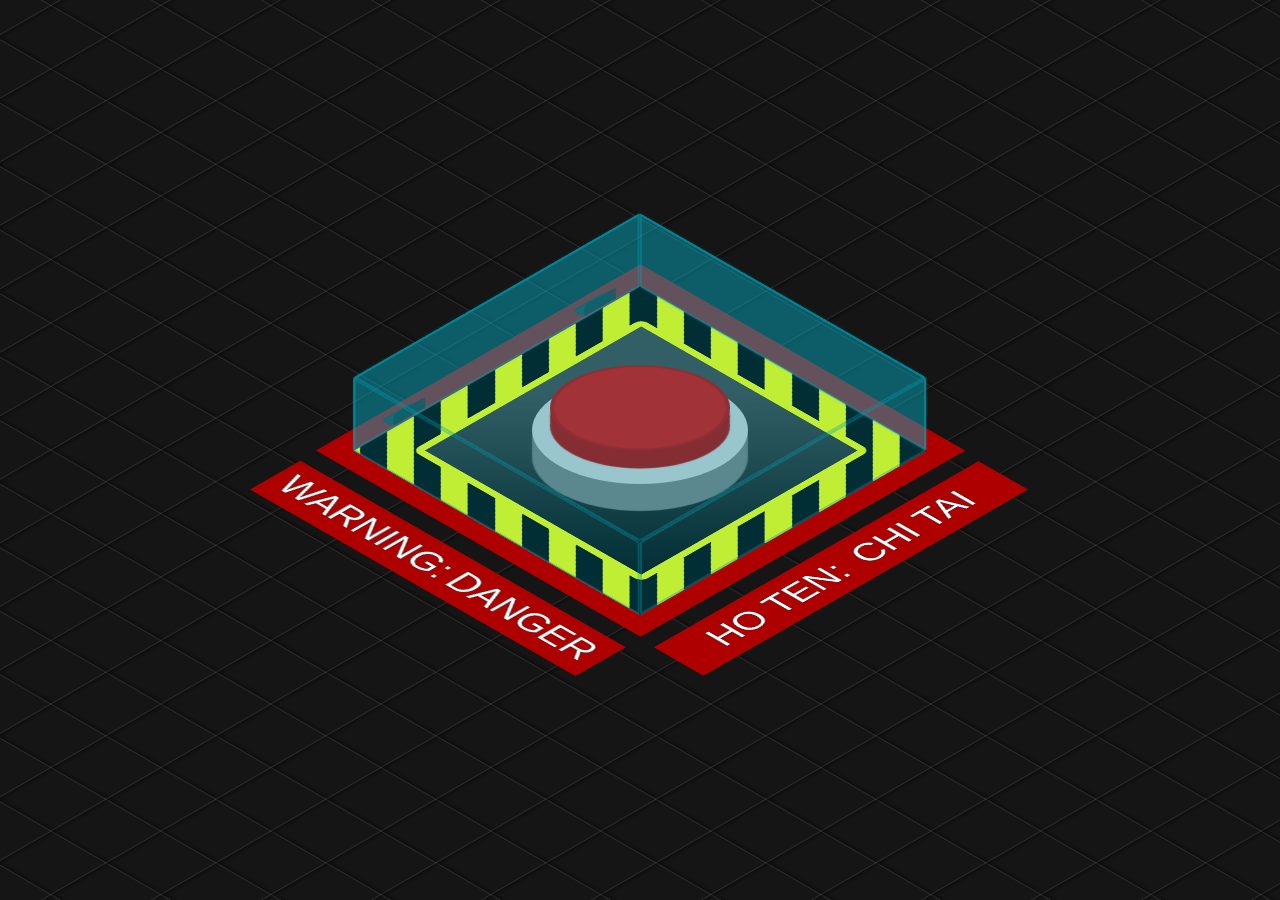
<file: index.html>
<!DOCTYPE html>
<html lang="vi">
<head>
    <meta charset="UTF-8">
    <meta http-equiv="X-UA-Compatible" content="IE=edge">
    <meta name="viewport" content="width=device-width, initial-scale=1.0">
    <title>Send My Love | cre CHITAI</title>
    <link rel="stylesheet" href="main.css">
    <link rel="shortcut icon" href="./logo.png" type="image/x-icon">
</head>
<body>
    <div class="grid"></div>

    <div class="warning"></div>

    <div class="base">
        <button id="activate">
            <span></span>
        </button>
    </div>

    <div class="box opened" id="cover">
        <div></div>
        <div></div>
        <div></div>
        <div></div>
        <div></div>
        <div></div>
        <span></span><span></span>
    </div>

    <div class="hinges"></div>

    <div class="text">
        HO TEN:&thinsp; CHI TAI
    </div>
    
    <div id="panel2">
        <div id="msg">TRẢ LỜI SAI</div>
        <span id="again">lại đi</span>
    </div>


    <div id="panel">
        <div id="msg">ĐÁP ÁN LÀ</div>
        <div id="time">30</div>
        <span id="abort"><a href="heart.html">Có</a></span>
        <span id="no">Không</span>
        <span id="detonate">HUHU</span>
    </div>

    <div id="turn-off"></div>
    <div id="closing"></div>

    <div id="restart"><button id="reload"></button></div>

    <audio id="alarm">
        <source src="hinhnhu.mp3" type="audio/mpeg">
    </audio>
    
    <script src="main.js"></script>

</body>
</html>
</file>
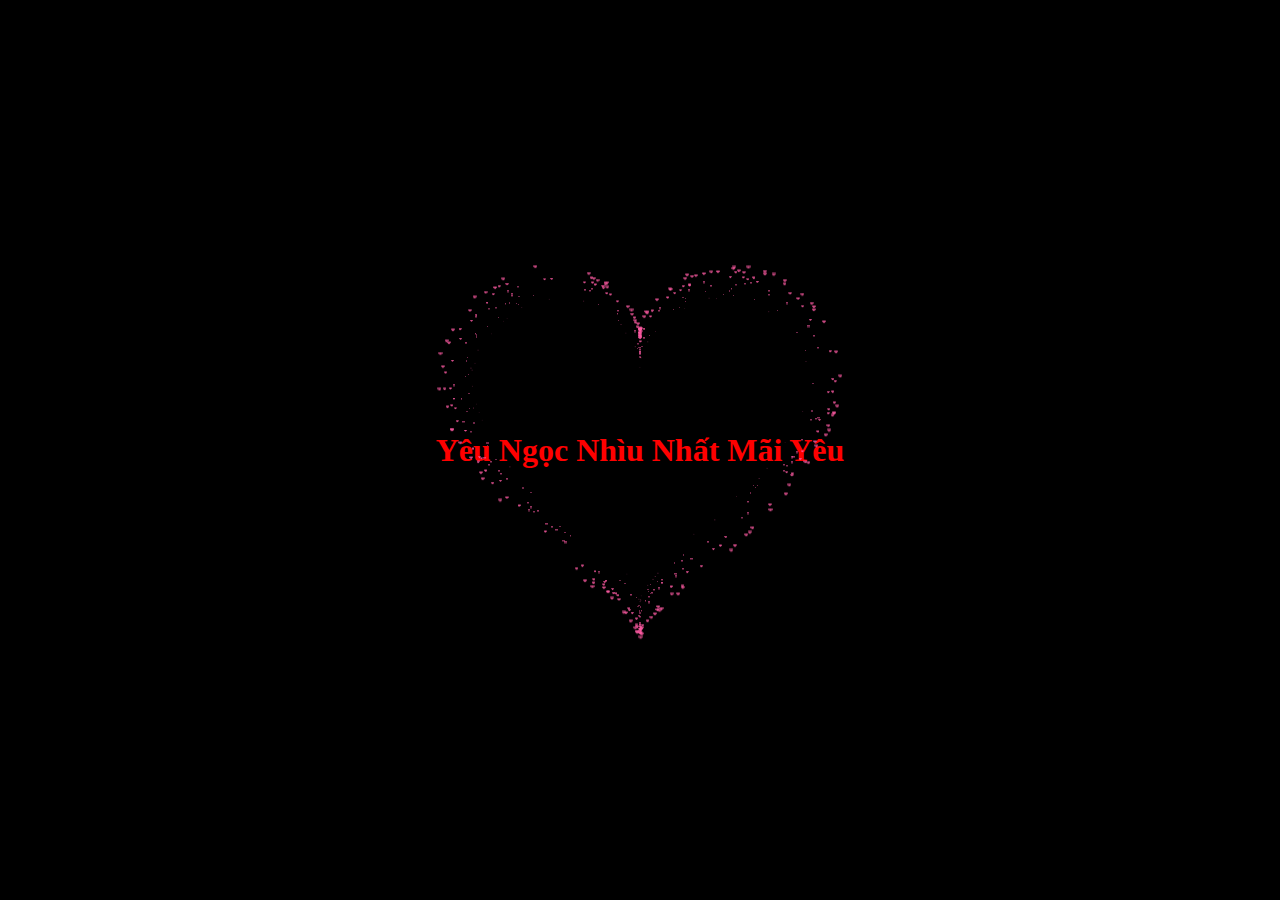
<file: heart.html>
<!DOCTYPE html PUBLIC "-//W3C//DTD HTML 4.0 Transitional//EN">
<html>
  <head>
    <title>Send My Love</title>
    <link rel="shortcut icon" href="./logo.png" type="image/x-icon">
    <meta name="Generator" content="EditPlus" />
    <meta name="Author" content="" />
    <meta name="Keywords" content="" />
    <meta name="Description" content="" />
    <style>
      html,
      body {
        height: 100%;
        padding: 0;
        margin: 0;
        background: #000;
         display: flex;
        justify-content: center;
        align-items: center;
      }
      h1 {
        color: rgb(255, 0, 0);
      }
      .box {
        width: 100%;
        position: absolute;
        top: 50%;
        left: 50%;
        transform: translate(-50%, -50%);
        display: flex;
        flex-direction: column;
      }
      canvas {
        position: absolute;
        width: 100%;
        height: 100%;
      }
      #pinkboard {
        position: relative;
        margin: auto;
        height: 500px;
        width: 500px;
        animation: animate 2s infinite;
      }
      h1 {
        animation: animate 2s infinite;
      }
      #pinkboard:before,
      #pinkboard:after {
        content: "";
        position: absolute;
        background: rgb(255, 0, 0);
        width: 100px;
        height: 160px;
        border-top-left-radius: 50px;
        border-top-right-radius: 50px;
      }
      #pinkboard:before {
        left: 100px;
        transform: rotate(-45deg);
        transform-origin: 0 100%;
        box-shadow: 0 14px 28px rgba(0, 0, 0, 0.25),
          0 10px 10px rgba(0, 0, 0, 0.22);
      }
      #pinkboard:after {
        left: 0;
        transform: rotate(45deg);
        transform-origin: 100% 100%;
      }
      @keyframes animate {
        0% {
          transform: scale(1);
        }
        30% {
          transform: scale(0.8);
        }
        60% {
          transform: scale(1.2);
        }
        100% {
          transform: scale(1);
        }
      }
    </style>
  </head>
  <body>
    <h1>Yêu Ngọc Nhìu Nhất Mãi Yêu</h1>
    <div class="box">
      <canvas id="pinkboard"></canvas>
    </div>
    <script>
     
      var settings = {
        particles: {
          length: 2000,
          duration: 3,
          velocity: 100,
          effect: -1,
          size: 8,
        },
      };
     
      (function () {
        var b = 0;
        var c = ["ms", "moz", "webkit", "o"];
        for (var a = 0; a < c.length && !window.requestAnimationFrame; ++a) {
          window.requestAnimationFrame = window[c[a] + "RequestAnimationFrame"];
          window.cancelAnimationFrame =
            window[c[a] + "CancelAnimationFrame"] ||
            window[c[a] + "CancelRequestAnimationFrame"];
        }
        if (!window.requestAnimationFrame) {
          window.requestAnimationFrame = function (h, e) {
            var d = new Date().getTime();
            var f = Math.max(0, 16 - (d - b));
            var g = window.setTimeout(function () {
              h(d + f);
            }, f);
            b = d + f;
            return g;
          };
        }
        if (!window.cancelAnimationFrame) {
          window.cancelAnimationFrame = function (d) {
            clearTimeout(d);
          };
        }
      })();
     
      var Point = (function () {
        function Point(x, y) {
          this.x = typeof x !== "undefined" ? x : 0;
          this.y = typeof y !== "undefined" ? y : 0;
        }
        Point.prototype.clone = function () {
          return new Point(this.x, this.y);
        };
        Point.prototype.length = function (length) {
          if (typeof length == "undefined")
            return Math.sqrt(this.x * this.x + this.y * this.y);
          this.normalize();
          this.x *= length;
          this.y *= length;
          return this;
        };
        Point.prototype.normalize = function () {
          var length = this.length();
          this.x /= length;
          this.y /= length;
          return this;
        };
        return Point;
      })();
     
      var Particle = (function () {
        function Particle() {
          this.position = new Point();
          this.velocity = new Point();
          this.acceleration = new Point();
          this.age = 0;
        }
        Particle.prototype.initialize = function (x, y, dx, dy) {
          this.position.x = x;
          this.position.y = y;
          this.velocity.x = dx;
          this.velocity.y = dy;
          this.acceleration.x = dx * settings.particles.effect;
          this.acceleration.y = dy * settings.particles.effect;
          this.age = 0;
        };
        Particle.prototype.update = function (deltaTime) {
          this.position.x += this.velocity.x * deltaTime;
          this.position.y += this.velocity.y * deltaTime;
          this.velocity.x += this.acceleration.x * deltaTime;
          this.velocity.y += this.acceleration.y * deltaTime;
          this.age += deltaTime;
        };
        Particle.prototype.draw = function (context, image) {
          function ease(t) {
            return --t * t * t + 1;
          }
          var size = image.width * ease(this.age / settings.particles.duration);
          context.globalAlpha = 1 - this.age / settings.particles.duration;
          context.drawImage(
            image,
            this.position.x - size / 2,
            this.position.y - size / 2,
            size,
            size
          );
        };
        return Particle;
      })();
     
      var ParticlePool = (function () {
        var particles,
          firstActive = 0,
          firstFree = 0,
          duration = settings.particles.duration;
        function ParticlePool(length) {
         
          particles = new Array(length);
          for (var i = 0; i < particles.length; i++)
            particles[i] = new Particle();
        }
        ParticlePool.prototype.add = function (x, y, dx, dy) {
          particles[firstFree].initialize(x, y, dx, dy);
         
          firstFree++;
          if (firstFree == particles.length) firstFree = 0;
          if (firstActive == firstFree) firstActive++;
          if (firstActive == particles.length) firstActive = 0;
        };
        ParticlePool.prototype.update = function (deltaTime) {
          var i;
         
          if (firstActive < firstFree) {
            for (i = firstActive; i < firstFree; i++)
              particles[i].update(deltaTime);
          }
          if (firstFree < firstActive) {
            for (i = firstActive; i < particles.length; i++)
              particles[i].update(deltaTime);
            for (i = 0; i < firstFree; i++) particles[i].update(deltaTime);
          }
         
          while (
            particles[firstActive].age >= duration &&
            firstActive != firstFree
          ) {
            firstActive++;
            if (firstActive == particles.length) firstActive = 0;
          }
        };
        ParticlePool.prototype.draw = function (context, image) {
         
          if (firstActive < firstFree) {
            for (i = firstActive; i < firstFree; i++)
              particles[i].draw(context, image);
          }
          if (firstFree < firstActive) {
            for (i = firstActive; i < particles.length; i++)
              particles[i].draw(context, image);
            for (i = 0; i < firstFree; i++) particles[i].draw(context, image);
          }
        };
        return ParticlePool;
      })();
     
      (function (canvas) {
        var context = canvas.getContext("2d"),
          particles = new ParticlePool(settings.particles.length),
          particleRate =
            settings.particles.length / settings.particles.duration,
          time;
       
        function pointOnHeart(t) {
          return new Point(
            160 * Math.pow(Math.sin(t), 3),
            130 * Math.cos(t) -
              50 * Math.cos(2 * t) -
              20 * Math.cos(3 * t) -
              10 * Math.cos(4 * t) +
              25
          );
        }
    
        var image = (function () {
          var canvas = document.createElement("canvas"),
            context = canvas.getContext("2d");
          canvas.width = settings.particles.size;
          canvas.height = settings.particles.size;
         
          function to(t) {
            var point = pointOnHeart(t);
            point.x =
              settings.particles.size / 2 +
              (point.x * settings.particles.size) / 350;
            point.y =
              settings.particles.size / 2 -
              (point.y * settings.particles.size) / 350;
            return point;
          }
         
          context.beginPath();
          var t = -Math.PI;
          var point = to(t);
          context.moveTo(point.x, point.y);
          while (t < Math.PI) {
            t += 0.01;
            point = to(t);
            context.lineTo(point.x, point.y);
          }
          context.closePath();
         
          context.fillStyle = "#FF5CA4";
          context.fill();
         
          var image = new Image();
          image.src = canvas.toDataURL();
          return image;
        })();
        function render() {
         
          requestAnimationFrame(render);
         
          var newTime = new Date().getTime() / 1000,
            deltaTime = newTime - (time || newTime);
          time = newTime;
         
          context.clearRect(0, 0, canvas.width, canvas.height);
         
          var amount = particleRate * deltaTime;
          for (var i = 0; i < amount; i++) {
            var pos = pointOnHeart(Math.PI - 2 * Math.PI * Math.random());
            var dir = pos.clone().length(settings.particles.velocity);
            particles.add(
              canvas.width / 2 + pos.x,
              canvas.height / 2 - pos.y,
              dir.x,
              -dir.y
            );
          }
         
          particles.update(deltaTime);
          particles.draw(context, image);
        }
       
        function onResize() {
          canvas.width = canvas.clientWidth;
          canvas.height = canvas.clientHeight;
        }
        window.onresize = onResize;
       
        setTimeout(function () {
          onResize();
          render();
        }, 10);
      })(document.getElementById("pinkboard"));
    </script>
  </body>
</html>
</file>
<file: main.css>
body {
	margin: 0;
	padding: 0;
	width: 100vw;
	height: 100vh;
	display: flex;
	justify-content: center;
	align-items: center;
	overflow: hidden;
	background-color: #151515;
}

.base {
	background: #cacaca;
	width: 20vmin;
	border-radius: 27vmin;
	box-shadow: 0 6vmin 0.15vmin 0vmin #777, 0 4vmin 0.15vmin 0vmin #777, 0 2vmin 0.15vmin 0vmin #777;
	padding: 0vmin 2vmin 2vmin 2vmin;
	z-index: 1;
	transform: rotateX(60deg) rotateZ(0deg);
	margin-top: -4.5vmin;
	height: 22vmin;
}

button#activate {
	background: #d60505;
	border: 0;
	width: 20vmin;
	height: 19vmin;
	border-radius: 100%;
	position: relative;
	cursor: pointer;
	outline: none;
	z-index: 2;
	box-shadow: 0 4vmin 0.15vmin 0vmin #af0000, 0 2vmin 0.15vmin 0vmin #af0000;
	top: -2.5vmin;
	border: 0.5vmin solid #af0000a1;
	transition: all 0.25s ease 0s;
}

button#activate:hover {
	box-shadow: 0 3vmin 0.15vmin 0vmin #af0000, 0 1vmin 0.15vmin 0vmin #af0000;
	top: -1.5vmin;
	transition: all 0.5s ease 0s;
}
button#activate:active, button#activate.pushed {
	box-shadow: 0 1vmin 0.15vmin 0vmin #af0000, 0 1vmin 0.15vmin 0vmin #af0000;
	top: 0.5vmin;
	transition: all 0.25s ease 0s;
}
button#activate.pushed {
	box-shadow: 0 0 20px 10px #ff3c3c, 0 0 100px 50px #ff2828;
	background: #ff0000;
	border-bottom: 3px solid #00000020;
}

.box {
	transform: rotateX(-35deg) rotateY(45deg) rotateZ(0deg) rotate3d(1, 0, 0, 90deg);
	transform-origin: center top;
	transform-style: preserve-3d;
	width: 45vmin;
	position: absolute;
	z-index: 5;
	margin-top: 27vmin;
	transition: transform 1s ease 0s;
	cursor: pointer;
	height: 45vmin;
	margin-left: -32vmin;
}

.box.opened {
  transform: rotateX(-35deg) rotateY(45deg) rotateZ(0deg) rotate3d(1, 0, 0, 180deg);
}

.box div {
	position: absolute;
	width: 45vmin;
	height: 45vmin;
	background: #00bcd47d;
	opacity: 0.5;
	border: 3px solid #00a4b9;
	border-radius: 3px;
	box-sizing: border-box;
	box-shadow: 0 0 3px 0 #00bcd48a;
}

.box > div:nth-child(1) {
	opacity: 0;
}
.box > div:nth-child(2) {
	transform: rotateX(90deg) translate3d(0px, 5vmin, 5vmin);
	height: 10vmin;
}
.box > div:nth-child(3) {
	transform: rotateX(0deg) translate3d(0, 0, 10vmin);
}
.box > div:nth-child(4) {
	transform: rotateX(270deg) translate3d(0px, -5vmin, 40vmin);
	height: 10vmin;
}
.box > div:nth-child(5) {
	transform: rotateY(90deg) translate3d(-5vmin, 0, 40vmin);
	width: 10vmin;
}
.box > div:nth-child(6) {
	transform: rotateY(-90deg) translate3d(5vmin, 0vmin, 5vmin);
	width: 10vmin;
}

.grid {
	background:repeating-linear-gradient(150deg, rgba(255,255,255,0) 0, rgba(255,255,255,0) 49px, rgb(255 255 255 / 10%) 50px ,rgb(0 0 0 / 30%) 51px , rgba(255,255,255,0) 55px ), repeating-linear-gradient(30deg, rgba(255,255,255,0) 0, rgba(255,255,255,0) 49px, rgb(255 255 255 / 10%) 50px ,rgb(0 0 0 / 30%) 51px , rgba(255,255,255,0) 55px );
	position: fixed;
	width: 200vw;
	height: 150vh;
}


.warning {
	position: absolute;
	z-index: 0;
	width: 45vmin;
	height: 45vmin;
	background: repeating-linear-gradient(-45deg, black, black 3vmin, yellow 3vmin, yellow 6vmin);
	transform: rotateX(-35deg) rotateY(45deg) rotateZ(0deg) rotate3d(1, 0, 0, 90deg);
	box-shadow: 0 0 0 3vmin #af0000;
}

.warning:before {
	content: "";
	width: 80%;
	height: 80%;
	background: linear-gradient(45deg, #000000 0%, #414141 74%);
	float: left;
	margin-top: 10%;
	margin-left: 10%;
	border: 1vmin solid yellow;
	border-radius: 1vmin;
	box-sizing: border-box;
}

.warning:after {
	content: "WARNING:\2009 DANGER";
	color: white;
	transform: rotate(90deg);
	float: left;
	background: #af0000;
	position: absolute;
	bottom: 18.5vmin;
	left: -35vmin;
	font-size: 5vmin;
	font-family: Arial, Helvetica, serif;
	width: 49vmin;
	text-align: center;
	padding: 1vmin;
	text-shadow: 0 0 1px #000, 0 0 1px #000, 0 0 1px #000;
}

.hinges {
  position: absolute;
	z-index: 3;
	transform: rotateX(-35deg) rotateY(45deg) rotateZ(0deg) rotate3d(1, 0, 0, 90deg);
}


.hinges:before, .hinges:after {
	content: "";
	background: #2b2b2b;
	width: 5vmin;
	height: 1.5vmin;
	position: absolute;
	margin-top: -24.5vmin;
	z-index: 5;
	border: 2px solid #00000010;
	border-radius: 5px 5px 0 0;
	box-sizing: border-box;
	margin-left: -16.25vmin;
}
.hinges:after {
  margin-left: 13.75vmin;
  margin-top: -24.5vmin;
}

.box > span:before, .box > span:after {
	content: "";
	width: 5vmin;
	height: 1.5vmin;
	background: #103e4480;
	position: absolute;
	margin-left: 6vmin;
	border-radius: 0 0 5px 5px;
}
.box > span:after  {
  margin-left: 36vmin;
}

.box > span {
  transform: rotateX(89deg) translate(0.3vmin, 0.3vmin);
  position: absolute;
}

.text {
	position: absolute;
	margin-top: 55vmin;
	color: white;
	font-family: Arial, Helvetica, serif;
	font-size: 5vmin;
	text-shadow: 0 0 1px #000, 0 0 1px #000, 0 0 1px #000;
	perspective-origin: left;
	background: #af0000;
	padding: 1vmin;
	transform: rotateX(-35deg) rotateY(45deg) rotateZ(0deg) rotate3d(1, 0, 0, 90deg) translate(33.5vmin, -2vmin);
	text-align: center;
	width: 49vmin;
	
}

div#panel:before {
	content: "MÃI YÊU NGỌC NHÓ ?";
	top: 3vmin;
	position: relative;
	font-size: 8vmin;
	width: 100vw;
	left: 0;
	z-index: 6;
	text-shadow: 0 0 1px #fff, 0 0 3px #fff;
	border-bottom: 1vmin dotted #fff;
}

#panel {
	position: absolute;
	background: #ff0000d0;
	color: #ffffff;
	font-family: Arial, Helvetica, serif;
	width: 90vmin;
	box-sizing: border-box;
	font-size: 3.25vmin;
	padding: 1vmin 2vmin;
	height: 60vmin;
	box-shadow: 0 0 0 100vmin #ff000060, 0 0 0 5vmin #ff000060;
	z-index: 5;
	display: none;
	text-align: center;
	text-shadow: 0 0 1px #fff, 0 0 3px #fff, 0 0 5px #fff;
	animation: warning-ligth 1s 0s infinite;
}

#panel.show {
	display: block !important;
}

#panel2 {
    position: absolute;
	background: #ff0000d0;
	color: #ffffff;
	font-family: Arial, Helvetica, serif;
	width: 90vmin;
	box-sizing: border-box;
	font-size: 3.25vmin;
	padding: 1vmin 2vmin;
	height: 60vmin;
	box-shadow: 0 0 0 100vmin #ff000060, 0 0 0 5vmin #ff000060;
	z-index: 5;
	display: none;
	text-align: center;
	text-shadow: 0 0 1px #fff, 0 0 3px #fff, 0 0 5px #fff;
	animation: warning-ligth 1s 0s infinite;
}

#panel2.show {
    display: block !important;
}

div#panel2::before {
    content: "WARNING";
	top: 3vmin;
	position: relative;
	font-size: 10vmin;
	width: 100vw;
	left: 0;
}

#msg {
	margin-top: 5vmin;
	text-shadow: 0 0 2px #fff;
    font-size: 50px;
}

#time {
	font-size: 10vmin;
	background: #00000080;
	max-width: 35vmin;
	margin: 6vmin auto 5vmin !important;
	position: relative;
	border-radius: 0.25vmin;
	text-shadow: 0 0 3px #000, 0 0 2px #000, 0 0 3px #000, 0 0 4px #000, 0 0 5px #000;
	padding: 1vmin 0;
}

#time:before {
	content: "00:0";
}

#abort {
	background: #ffffffb8;
	color: #d30303;
	cursor: pointer;
	padding: 1vmin 2.75vmin;
	font-size: 6vmin;
	border-radius: 0.25vmin;
	font-weight: bold;
	animation: highlight 1s 0s infinite;
}

#abort:hover {
  background: #ffffff;
	box-shadow: 0 0 15px 5px #fff;
}

#no {
    background: #ffffffb8;
	color: #d30303;
	cursor: pointer;
	padding: 1vmin 2.75vmin;
	font-size: 6vmin;
	border-radius: 0.25vmin;
	font-weight: bold;
	animation: highlight 1s 0s infinite;
}

#no:hover {
    background: #ffffff;
	box-shadow: 0 0 15px 5px #fff;
}

#again {
    background: #ffffffb8;
	color: #d30303;
	cursor: pointer;
	padding: 1vmin 2.75vmin;
	font-size: 6vmin;
	border-radius: 0.25vmin;
	font-weight: bold;
	animation: highlight 1s 0s infinite;
    position: absolute;
    top: 70%;
    right: 22%;
}

#again:hover {
    background: #ffffff;
	box-shadow: 0 0 15px 5px #fff;
}


@keyframes highlight {
	50% { box-shadow: 0 0 15px 5px #fff;}
}

div#turn-off {
	position: fixed;
	background: #ffffff80;
	left: 0;
	width: 100vw;
	height: 0vh;
	z-index: 7;
}

div#turn-off:before, div#turn-off:after {
	content: "";
	position: fixed;
	left: 0;
	top: 0;
	height: 0vh;
	background: #000;
	width: 100vw;
	transition: height 0.5s ease 0s;
}
div#turn-off:after {
	top: inherit;
	bottom: 0;
}


div#turn-off.close {
	height: 100vh;
}

div#turn-off.close:before, div#turn-off.close:after {
	transition: height 0.1s ease 0.1s;
	height: 49.75vh;
}




#time.crono {
	background: #ffffffba;
	transition: background 0.5s ease 0s;
	color: #ff0000;
	text-shadow: 0 0 1px #ffffff, 0 0 2px #ffffff, 0 0 2px #ffffff;
}
#detonate {
	display: none;
	color: #fff;
	z-index: 5;
	font-size: 8vmin;
	font-family: Arial, Helvetica, serif;
	text-shadow: 0 0 1px #fff, 0 0 2px #fff, 0 0 3px #fff;
}	
#detonate.show {
	display: block;
	animation: blink 0.25s 0s infinite;
}	

#abort.hide {
	display: none;
}

#no.hide {
    display: none;
}

#again.hide {
    display: none;
}


@keyframes blink {
	50% { opacity: 0;}
}








#closing {
	width: 100vw;
	height: 100vh;
	left: 0;
	position: absolute;
}

div#closing:before, div#closing:after {
	content: "";
	width: 50vw;
	height: 1.5vh;
	left: -50vw;
	top: 49vh;
	position: absolute;
	background: #000000;
	z-index: 7;
	transition: left 0.2s ease 0s;
}

div#closing:after {
	right: -50vw;
	transition: right 0.2s ease 0s;
	left: initial;
}


div#closing.close:before {
	left: 0;
	transition: left 0.2s ease 0.2s;
}


div#closing.close:after {
	right: 0;
	transition: right 0.2s ease 0.2s;
}



#restart {
	position: absolute;
	z-index: 8;
	display: none;
}
#reload {
	position: absolute;
	z-index: 8;
	width: 10vmin;
	height: 10vmin;
	border-radius: 100%;
	border: 0;
	margin-top: -5vmin;
	margin-left: -2.5vmin;
	opacity: 0;
	cursor: pointer;
	transform: rotate(0deg);
	transition: transform 0.5s ease 0s;
	outline: none;
}
#reload:hover {
	background: #ef0000;
	transform: rotate(360deg);
	transition: transform 0.5s ease 0s;
}
#restart.show { 
	display: block; 
}

#restart.show #reload {  
	animation: refresh 3.5s 0s 1; 
	opacity:1;
}


@keyframes refresh {
		0% { opacity: 0; }
	 50% { opacity: 0; }
	100% { opacity: 1; }
}


button#reload:before {
	content: "";
	width: 6vmin;
	height: 6vmin;
	position: absolute;
	left: 2vmin;
	top: 2vmin;
	border-radius: 100%;
	border: 1vmin solid #000;
	box-sizing: border-box;
	border-bottom-color: transparent;
}

button#reload:after {
	content: "";
	border: 1.25vmin solid transparent;
	border-top: 2vmin solid black;
	position: absolute;
	transform: rotate(40deg) translate(0.5vmin, 1.25vmin);
}





@keyframes warning-ligth {
	 0% { box-shadow: 0 0 0 100vmin #ff000060, 0 0 0 5vmin #ff000060; }
	50% { box-shadow: 0 0 0 100vmin #ff000020, 0 0 0 5vmin #ff000020; }
}



#mute {
    position: absolute;
    bottom: 1vmin;
    right: 1vmin;
    background: #8bc34a80;
    width: 6vmin;
    height: 6vmin;
    cursor: pointer;
    border: 0.5vmin solid #151515;
}
#mute.muted {
    background: #ff000080;
}

#mute:before {
    content: "";
    border: 0.75vmin solid transparent;
    height: 2vmin;
    border-right: 2vmin solid #151515;
    position: absolute;
    border-left-width: 0;
    top: 1.25vmin;
    right: 1.25vmin;
}
#mute:after {
    content: "";
    border: 0vmin solid transparent;
    height: 2vmin;
    border-right: 1.5vmin solid #151515;
    position: absolute;
    top: 2vmin;
    right: 3.5vmin;
}


#abort a {
    text-decoration: none;
    color: #d30303;
}
</file>
